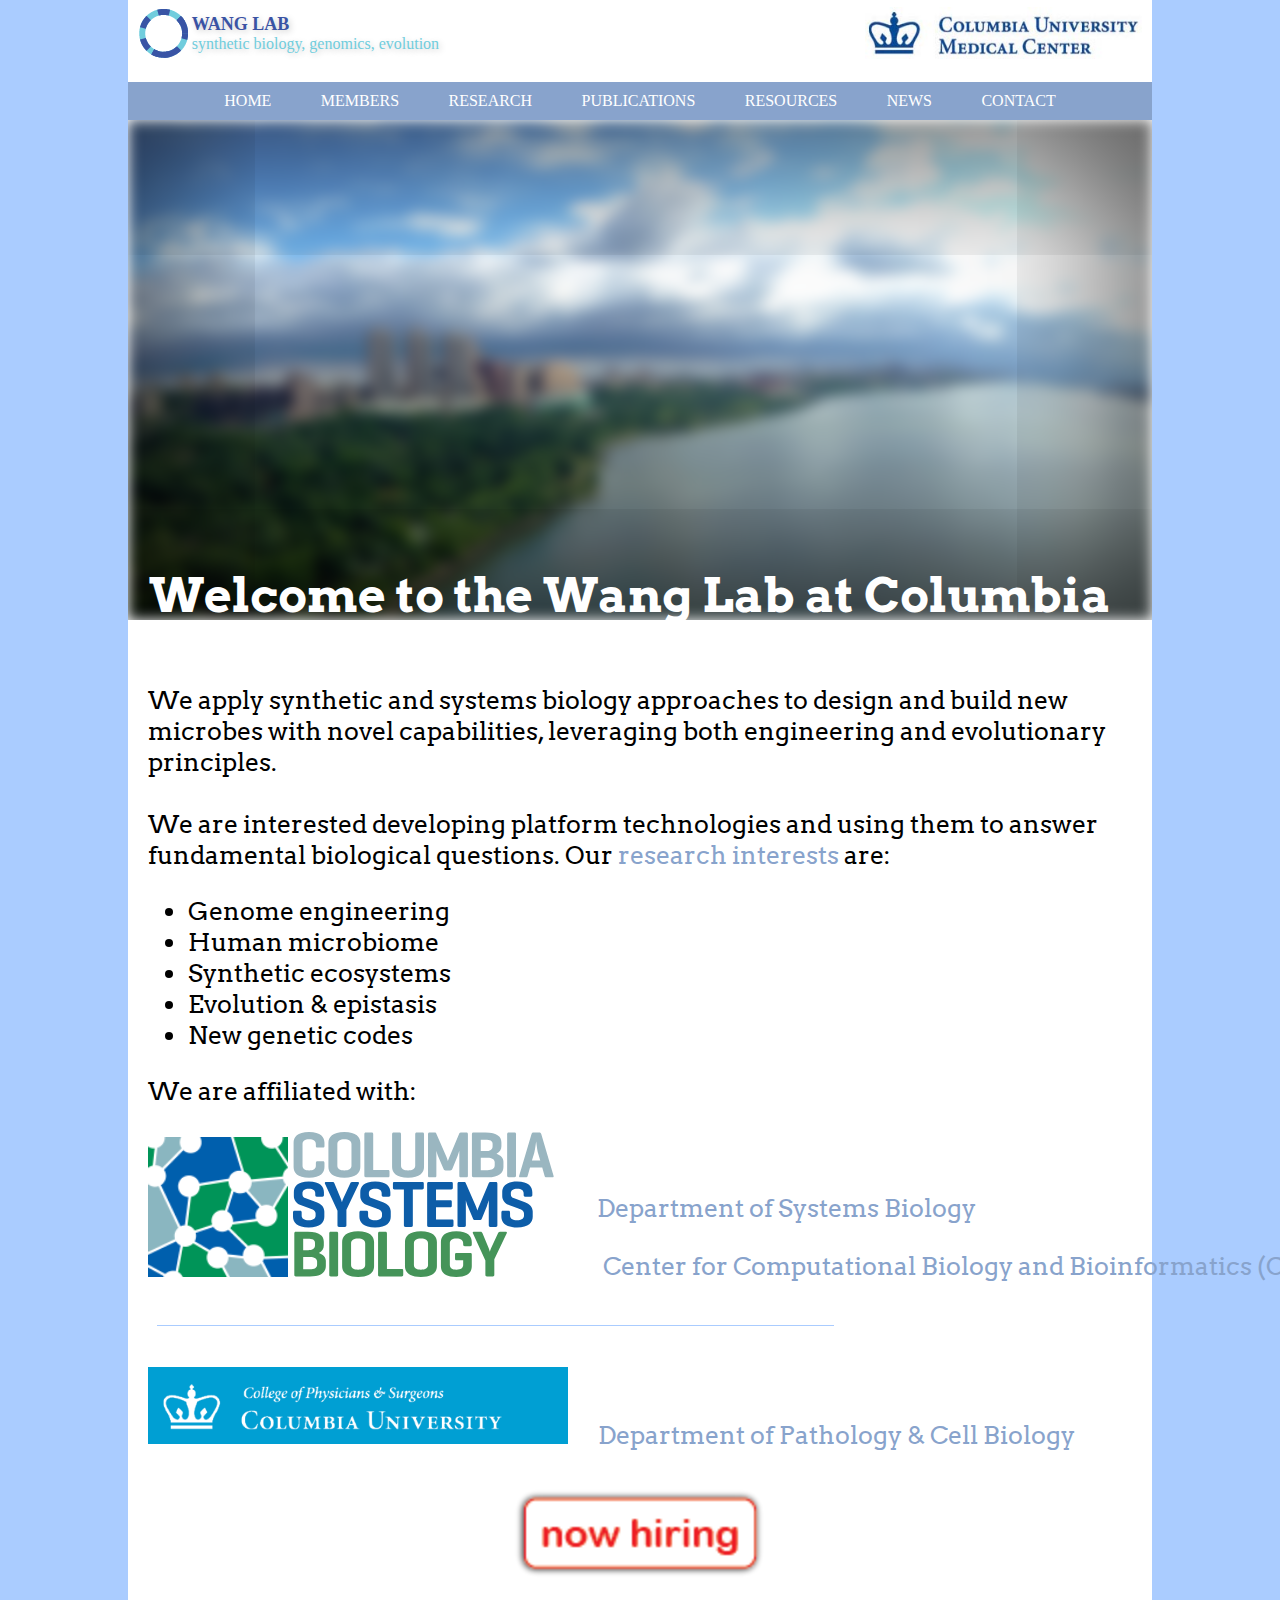
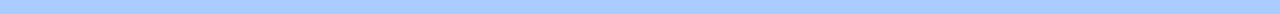
<file: index.html>
<!DOCTYPE html>
<html>
<head>
	<title>Wang Lab at Columbia University Medical Center [Feels]</title>
	<meta name="description" content="Harris Wang Research Laboratory Homepage Columbia University Synthetic Biology System Biology Genome Engineering Human Microbiome Microbiomics">
	<meta name="viewport" content="width=device-width, initial-scale=1.0, maximum-scale=1.0" />

	<link href="index.css" rel="stylesheet" type="text/css">
	<link href='http://fonts.googleapis.com/css?family=Arvo:400,700' rel='stylesheet' type='text/css'>
</head>
<body>
	<div class="header">
		<img src="images/lablogo.png" id="lablogo">
		<div class="vertical" id="lab">
			<span id="name">WANG LAB</span><br>
			<span id="description">synthetic biology, genomics, evolution</span>
		</div>
		<a href="http://www.cumc.columbia.edu/" target="_blank">
			<img src="images/columbialogo.jpg" id="columbialogo" width="277" height="52">
		</a>
	</div>
	<div class="tabs">
		<div class="indivtabs" id="home"><a href="index.html">HOME</a></div>
		<div class="indivtabs" id="members"><a href="members.html">MEMBERS</a></div>
		<div class="indivtabs" id="research"><a href="research.html">RESEARCH</a></div>
		<div class="indivtabs" id="publications"><a href="publications.html">PUBLICATIONS</a></div>
		<div class="indivtabs" id="resources"><a href="resources.html">RESOURCES</a></div>
		<div class="indivtabs" id="news"><a href="news.html">NEWS</a></div>
		<div class="indivtabs" id="contact"><a href="contact.html">CONTACT</a></div>
	</div>
	<div class="body">
		<div id="blurover"><div id="blurpicture"></div></div>
		<div id="pictext">
			<p>Welcome to the Wang Lab at Columbia</p>
		</div>
		<div id="bodydescription">
			<p>We apply synthetic and systems biology approaches to design and build new microbes with novel capabilities, leveraging both engineering and evolutionary principles.
			<br><br>
			We are interested developing platform technologies and using them to answer fundamental biological questions. Our <a href="research.html">research interests</a> are:</p>
			<ul>
				<li>Genome engineering</li>
				<li>Human microbiome</li>
				<li>Synthetic ecosystems</li>
				<li>Evolution & epistasis</li>
				<li>New genetic codes</li>
			</ul>
			<p>We are affiliated with:</p>
			<div id="sponsors">
				<img src='images/SysBioLogo.png' height="140">
				<img src="images/SysBioText.svg">
				<a id="one" href="http://systemsbiology.columbia.edu/" target="_blank">
					Department of Systems Biology
				</a>
				<br><br class='onlymob'>
				<a id="two" href="http://systemsbiology.columbia.edu/center-for-computational-biology-and-bioinformatics-c2b2">
					Center for Computational Biology and Bioinformatics (C2B2)
				</a>
				<br><br class='onlymob'>
				<div class="seperator"></div>
				<br class='nomob'>
				<img src="images/ColPhysLogo.gif" width="420">
				<a id="three" href="http://pathology.columbia.edu/" target="_blank">
					Department of Pathology & Cell Biology
				</a>
			</div>
		</div>
		<br><a href="contact.html" id="hire"></a>
		<!--<img src="images/nowhiring.png" width="252" height="90">-->
	</div>
</body>
</html>
</file>
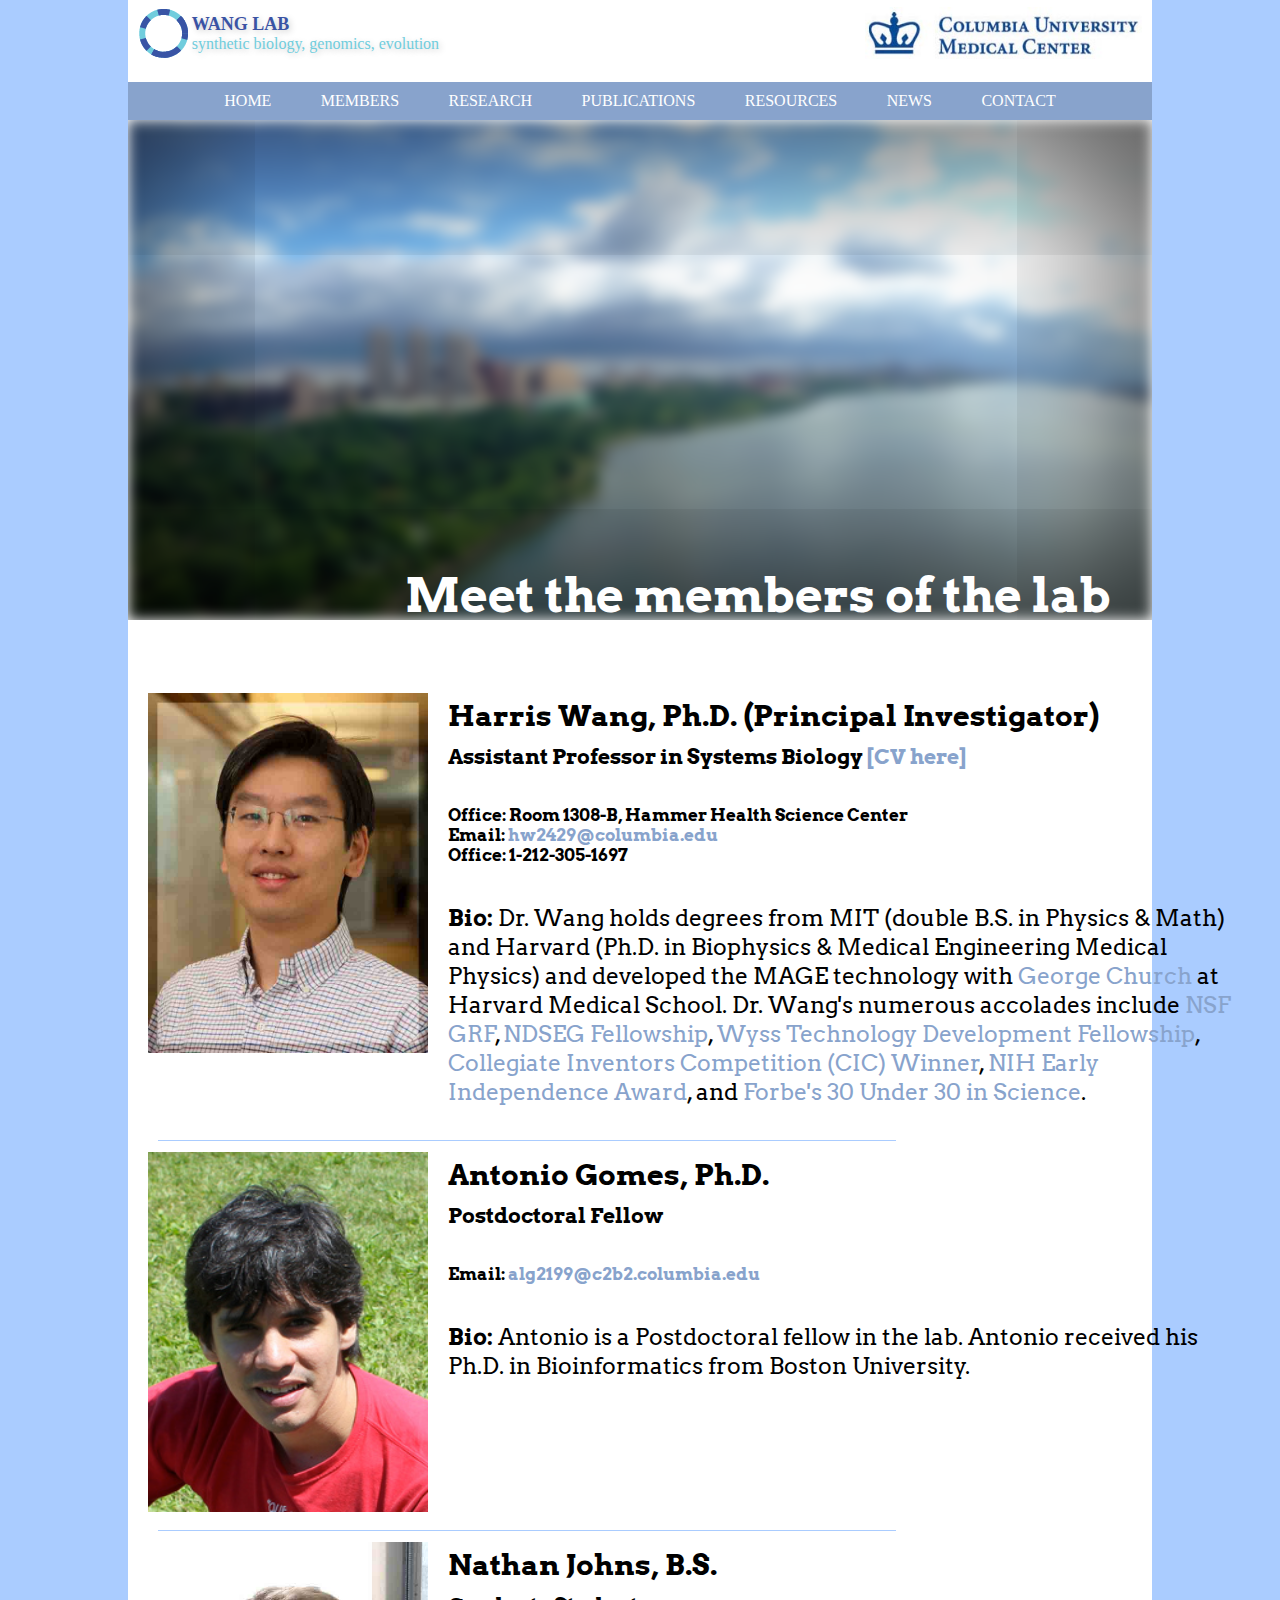
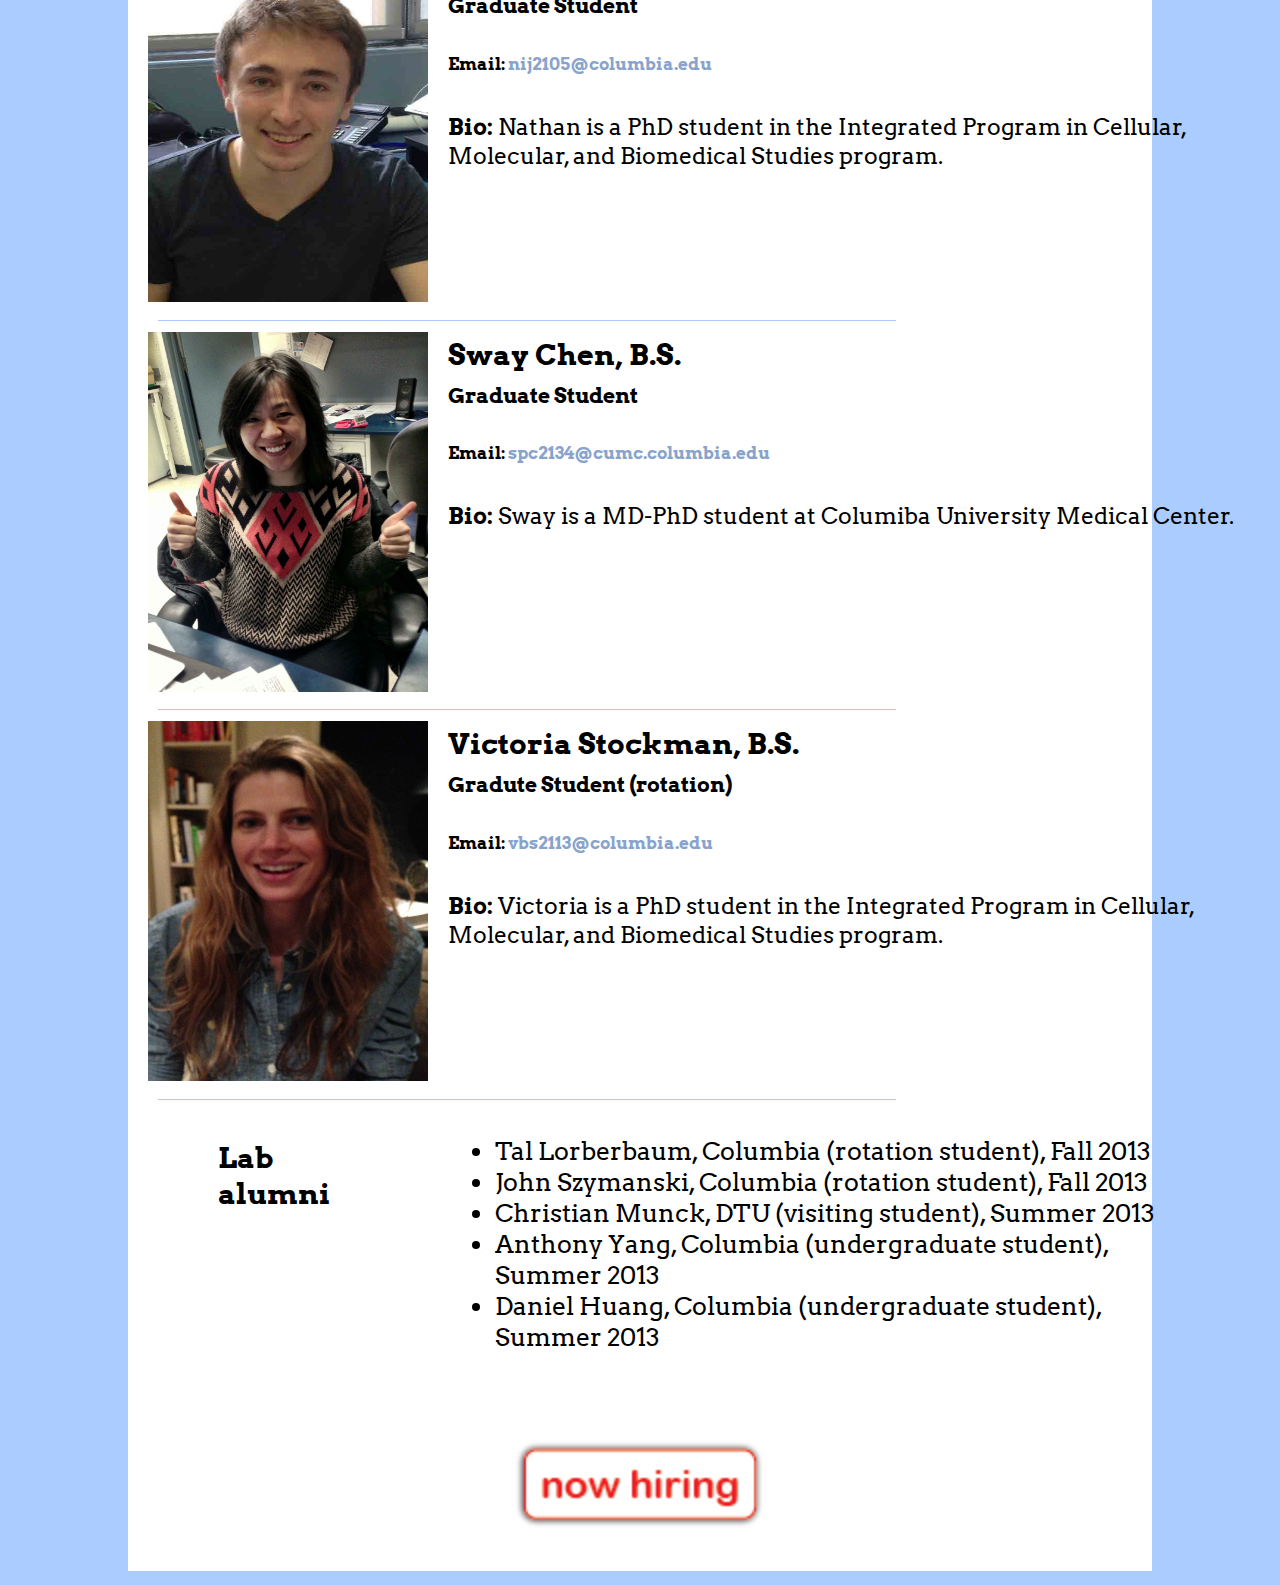
<file: members.html>
<!DOCTYPE html>
<html>
<head>
	<title>Wang Lab at Columbia University Medical Center [Feels]</title>
	<meta name="description" content="Harris Wang Research Laboratory Homepage Columbia University Synthetic Biology System Biology Genome Engineering Human Microbiome Microbiomics">
	<meta name="viewport" content="width=device-width, initial-scale=1.0, maximum-scale=1.0" />

	<link href="index.css" rel="stylesheet" type="text/css">
	<link href='http://fonts.googleapis.com/css?family=Arvo:400,700' rel='stylesheet' type='text/css'>
</head>
<body>
	<div class="header">
		<img src="images/lablogo.png" id="lablogo">
		<div clas="header" id="lab">
			<span id="name">WANG LAB</span><br>
			<span id="description">synthetic biology, genomics, evolution</span>
		</div>
		<a href="http://www.cumc.columbia.edu/" target="_blank">
			<img src="images/columbialogo.jpg" id="columbialogo" width="277" height="52">
		</a>
	</div>
	<div class="tabs">
		<div class="indivtabs" id="home"><a href="index.html">HOME</a></div>
		<div class="indivtabs" id="members"><a href="members.html">MEMBERS</a></div>
		<div class="indivtabs" id="research"><a href="research.html">RESEARCH</a></div>
		<div class="indivtabs" id="publications"><a href="publications.html">PUBLICATIONS</a></div>
		<div class="indivtabs" id="resources"><a href="resources.html">RESOURCES</a></div>
		<div class="indivtabs" id="news"><a href="news.html">NEWS</a></div>
		<div class="indivtabs" id="contact"><a href="contact.html">CONTACT</a></div>
	</div>
	<div class="body">
		<div id="blurover"><div id="blurpicture"></div></div>
		<div id="pictext">
			<p>Meet the members of the lab</p>
		</div>
		<div id="bodydescription">
			<div class="member" id="harris">
				<img src="member/HarrisWang.jpg" class='pichide'>
				<div class="membertext">
					<h3>Harris Wang, Ph.D. (Principal Investigator)</h3>
				
					<h5>Assistant Professor in Systems Biology <a href="publication/WangHH_CV_20130314.pdf" target="_blank">[CV here]</a></h5>
					<h6>
				  	 	Office: Room 1308-B, Hammer Health Science Center<br>
				  	 	Email: <a href='mailto:hw2429@columbia.edu'>hw2429@columbia.edu</a><br>
				   		Office: 1-212-305-1697</h6>
				
					<p><strong>Bio:</strong> Dr. Wang holds degrees from MIT (double B.S. in Physics & Math) and Harvard (Ph.D. in Biophysics & Medical Engineering Medical Physics) and developed the MAGE technology with
					<a href='http://arep.med.harvard.edu/' target="_blank">George Church</a>
					at Harvard Medical School. Dr. Wang's numerous accolades include 
					<a href='http://www.nsfgrfp.org/' target="_blank">NSF GRF</a>, 
					<a href='http://ndseg.asee.org/' target="_blank">NDSEG Fellowship</a>, 
					<a href='http://wyss.harvard.edu/viewpage/88/technology-development-fellows' target="_blank">Wyss Technology Development Fellowship</a>, 
					<a href='http://www.invent.org/collegiate/win2009.htm' target="_blank">Collegiate Inventors Competition (CIC) Winner</a>, 
					<a href='http://commonfund.nih.gov/earlyindependence/' target="_blank">NIH Early Independence Award</a>, and 
					<a href='http://www.forbes.com/special-report/2011/30-under30-12/30-under-30-12_land.html' target="_blank">Forbe's 30 Under 30 in Science</a>.</p>
				</div>
			</div>
			<div class="seperator"></div>
			<div class="member" id="antonio">
				<img src="member/AntonioGomes.png" class='pichide'>
				<div class="membertext">
					<h3>Antonio Gomes, Ph.D.</h3>

					<h5>Postdoctoral Fellow</h5>
					<h6>Email: <a href="mailto:alg2199@c2b2.columbia.edu">alg2199@c2b2.columbia.edu</a></h6>

					<p><strong>Bio:</strong> Antonio is a Postdoctoral fellow in the lab. Antonio received his Ph.D. in Bioinformatics from Boston University.</p>
				</div>
			</div>
			<div class="seperator"></div>
			<div class="member" id="nathan">
				<img src="member/NathanJohns.jpg" class='pichide'>
				<div class="membertext">
					<h3>Nathan Johns, B.S.</h3>

					<h5>Graduate Student</h5>
					<h6>Email: <a href="mailto:nij2105@columbia.edu">nij2105@columbia.edu</a></h6>

					<p><strong>Bio:</strong> Nathan is a PhD student in the Integrated Program in Cellular, Molecular, and Biomedical Studies program.</p>
				</div>
			</div>
			<div class="seperator"></div>
			<div class="member" id="sway">
				<img src="member/SwayChen.jpg" class='pichide'>
				<div class="membertext">
					<h3>Sway Chen, B.S.</h3>

					<h5>Graduate Student</h5>
					<h6>Email: <a href="mailto:spc2134@cumc.columbia.edu">spc2134@cumc.columbia.edu</a></h6>

					<p><strong>Bio:</strong> Sway is a MD-PhD student at Columiba University Medical Center.</p>
				</div>
			</div>
			<div class="seperator"></div>
			<div class="member" id="victoria">
				<img src="member/VictoriaStockman.jpg" class='pichide'>
				<div class="membertext">
					<h3>Victoria Stockman, B.S.</h3>

					<h5>Gradute Student (rotation)</h5>
					<h6>Email: <a href="mailto:vbs2113@columbia.edu">vbs2113@columbia.edu</a></h6>

					<p><strong>Bio:</strong> Victoria is a PhD student in the Integrated Program in Cellular, Molecular, and Biomedical Studies program.</p>
				</div>
			</div>
			<div class="seperator"></div>
			<div class="member" id="alumni">
				<h3>Lab alumni</h3>
				<div class="membertext">
					<ul>
						<li>Tal Lorberbaum, Columbia (rotation student), Fall 2013</li>
						<li>John Szymanski, Columbia (rotation student), Fall 2013</li>
						<li>Christian Munck, DTU (visiting student), Summer 2013</li>
						<li>Anthony Yang, Columbia (undergraduate student), Summer 2013</li>
						<li>Daniel Huang, Columbia (undergraduate student), Summer 2013</li>
					</ul>
				</div>
			</div>
			<br><br><br>
			<a href="contact.html" id="hire"></a>
	</div>
</body>
</html>
</file>
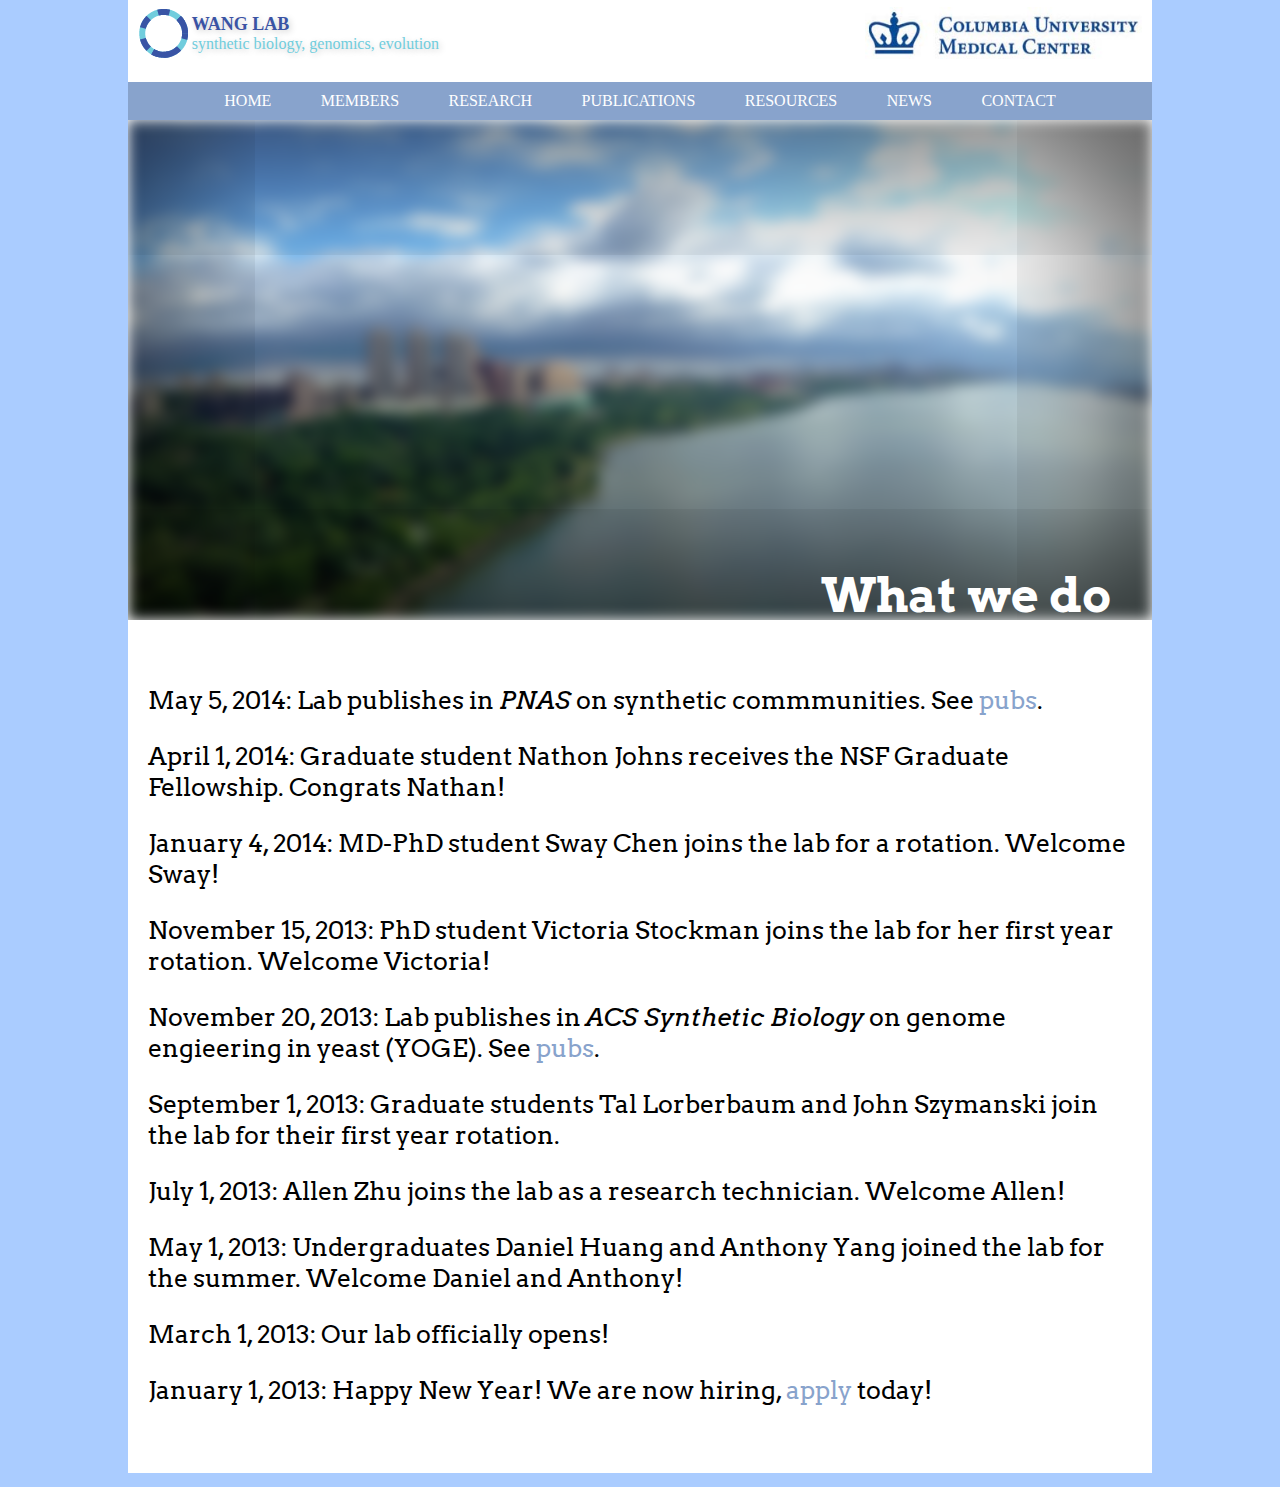
<file: news.html>
<!DOCTYPE html>
<html>
<head>
	<title>Wang Lab at Columbia University Medical Center [Feels]</title>
	<meta name="description" content="Harris Wang Research Laboratory Homepage Columbia University Synthetic Biology System Biology Genome Engineering Human Microbiome Microbiomics">
	<meta name="viewport" content="width=device-width, initial-scale=1.0, maximum-scale=1.0" />

	<link href="index.css" rel="stylesheet" type="text/css">
	<link href='http://fonts.googleapis.com/css?family=Arvo:400,700' rel='stylesheet' type='text/css'>
</head>
<body>
	<div class="header">
		<img src="images/lablogo.png" id="lablogo">
		<div clas="header" id="lab">
			<span id="name">WANG LAB</span><br>
			<span id="description">synthetic biology, genomics, evolution</span>
		</div>
		<a href="http://www.cumc.columbia.edu/" target="_blank">
			<img src="images/columbialogo.jpg" id="columbialogo" width="277" height="52">
		</a>
	</div>
	<div class="tabs">
		<div class="indivtabs" id="home"><a href="index.html">HOME</a></div>
		<div class="indivtabs" id="members"><a href="members.html">MEMBERS</a></div>
		<div class="indivtabs" id="research"><a href="research.html">RESEARCH</a></div>
		<div class="indivtabs" id="publications"><a href="publications.html">PUBLICATIONS</a></div>
		<div class="indivtabs" id="resources"><a href="resources.html">RESOURCES</a></div>
		<div class="indivtabs" id="news"><a href="news.html">NEWS</a></div>
		<div class="indivtabs" id="contact"><a href="contact.html">CONTACT</a></div>
	</div>
	<div class="body">
		<div id="blurover"><div id="blurpicture"></div></div>
		<div id="pictext">
			<p>What we do</p>
		</div>
		<div id="bodydescription">
			<p>May 5, 2014: Lab publishes in <i>PNAS</i> on synthetic commmunities. See <a href='publications.html' target="__blank">pubs</a>.</p>
			<p>April 1, 2014: Graduate student Nathon Johns receives the NSF Graduate Fellowship. Congrats Nathan!</p>
			<p>January 4, 2014: MD-PhD student Sway Chen joins the lab for a rotation. Welcome Sway!</p>
			<p>November 15, 2013: PhD student Victoria Stockman joins the lab for her first year rotation. Welcome Victoria!</p>
			<p>November 20, 2013: Lab publishes in <i>ACS Synthetic Biology</i> on genome engieering in yeast (YOGE). See <a href='publications.html' target="__blank">pubs</a>.</p>
			<p>September 1, 2013: Graduate students Tal Lorberbaum and John Szymanski join the lab for their first year rotation.</p>
			<p>July 1, 2013: Allen Zhu joins the lab as a research technician. Welcome Allen!</p> 
			<p>May 1, 2013: Undergraduates Daniel Huang and Anthony Yang joined the lab for the summer. Welcome Daniel and Anthony!</p>
			<p>March 1, 2013: Our lab officially opens!</p>
			<p>January 1, 2013: Happy New Year! We are now hiring, <a href="contact.html" target="__blank">apply</a> today!</p>
		</div>
	</div>
</body>
</html>
</file>
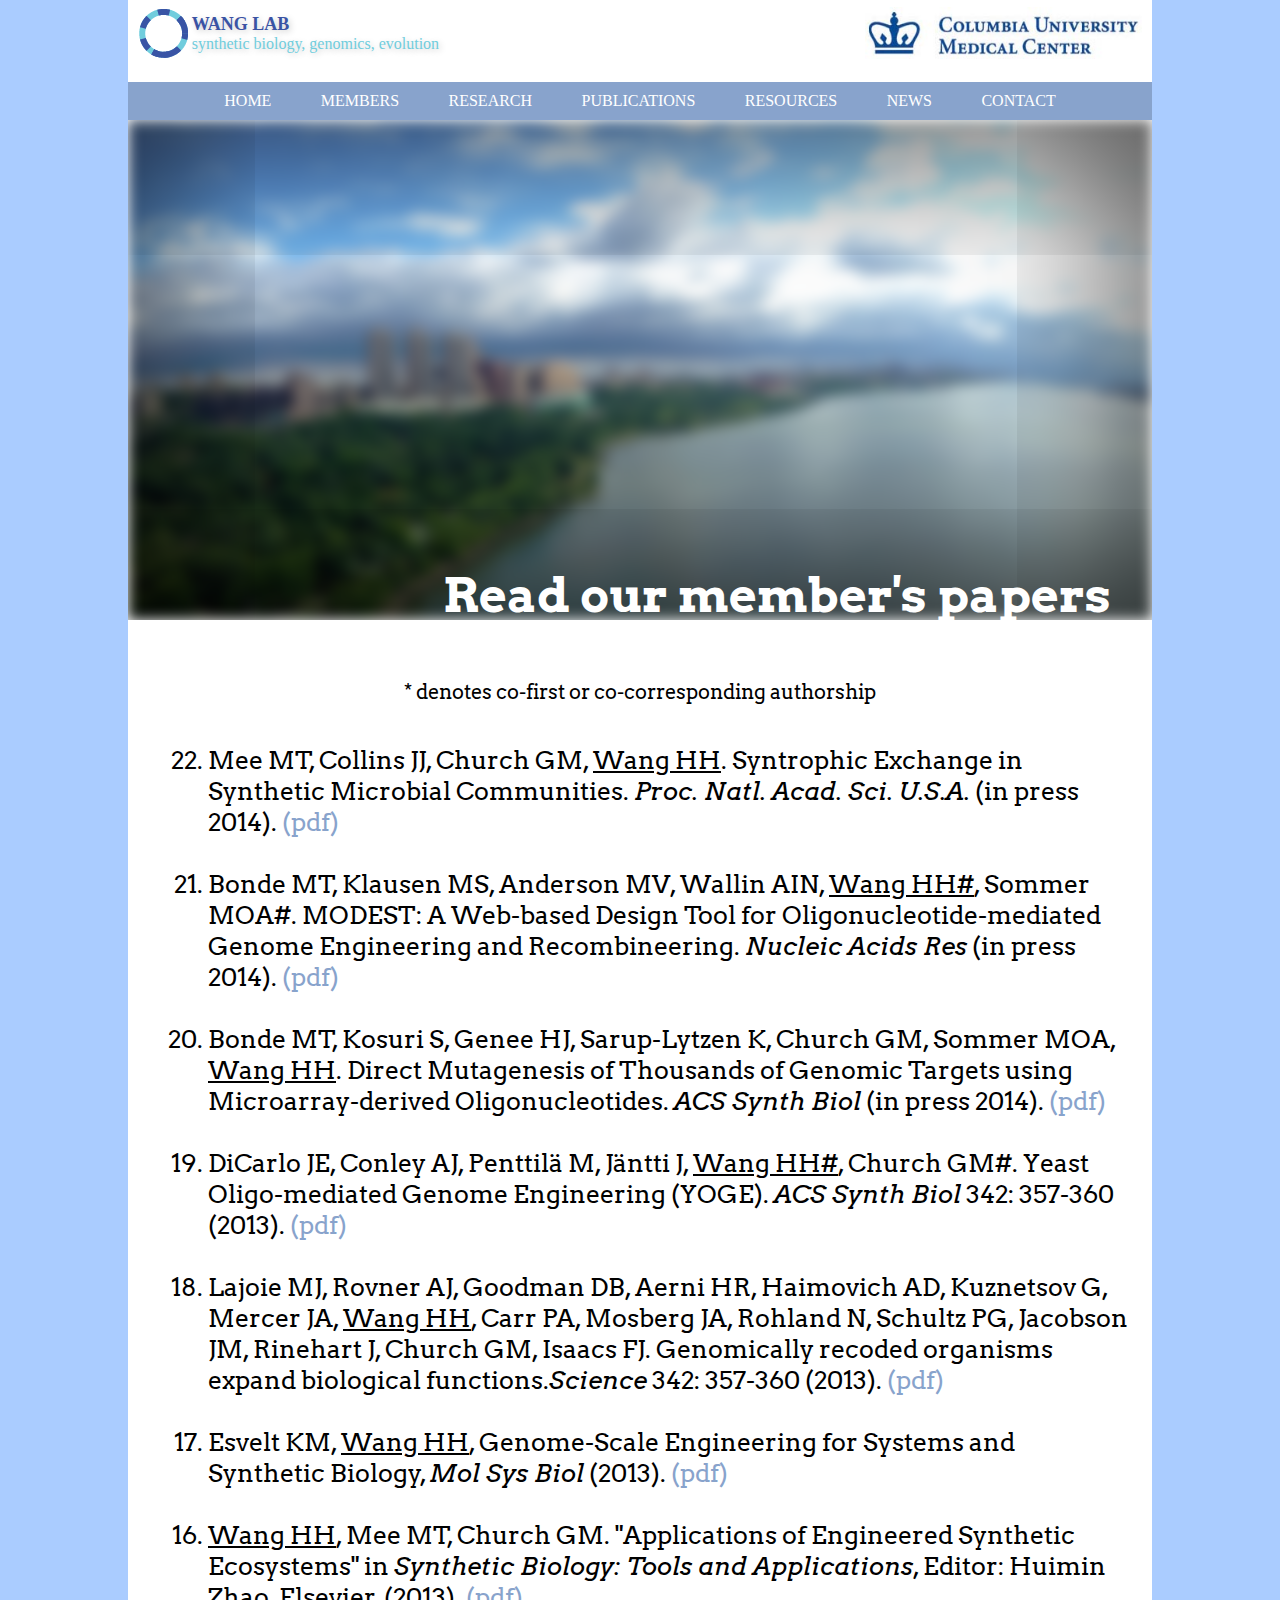
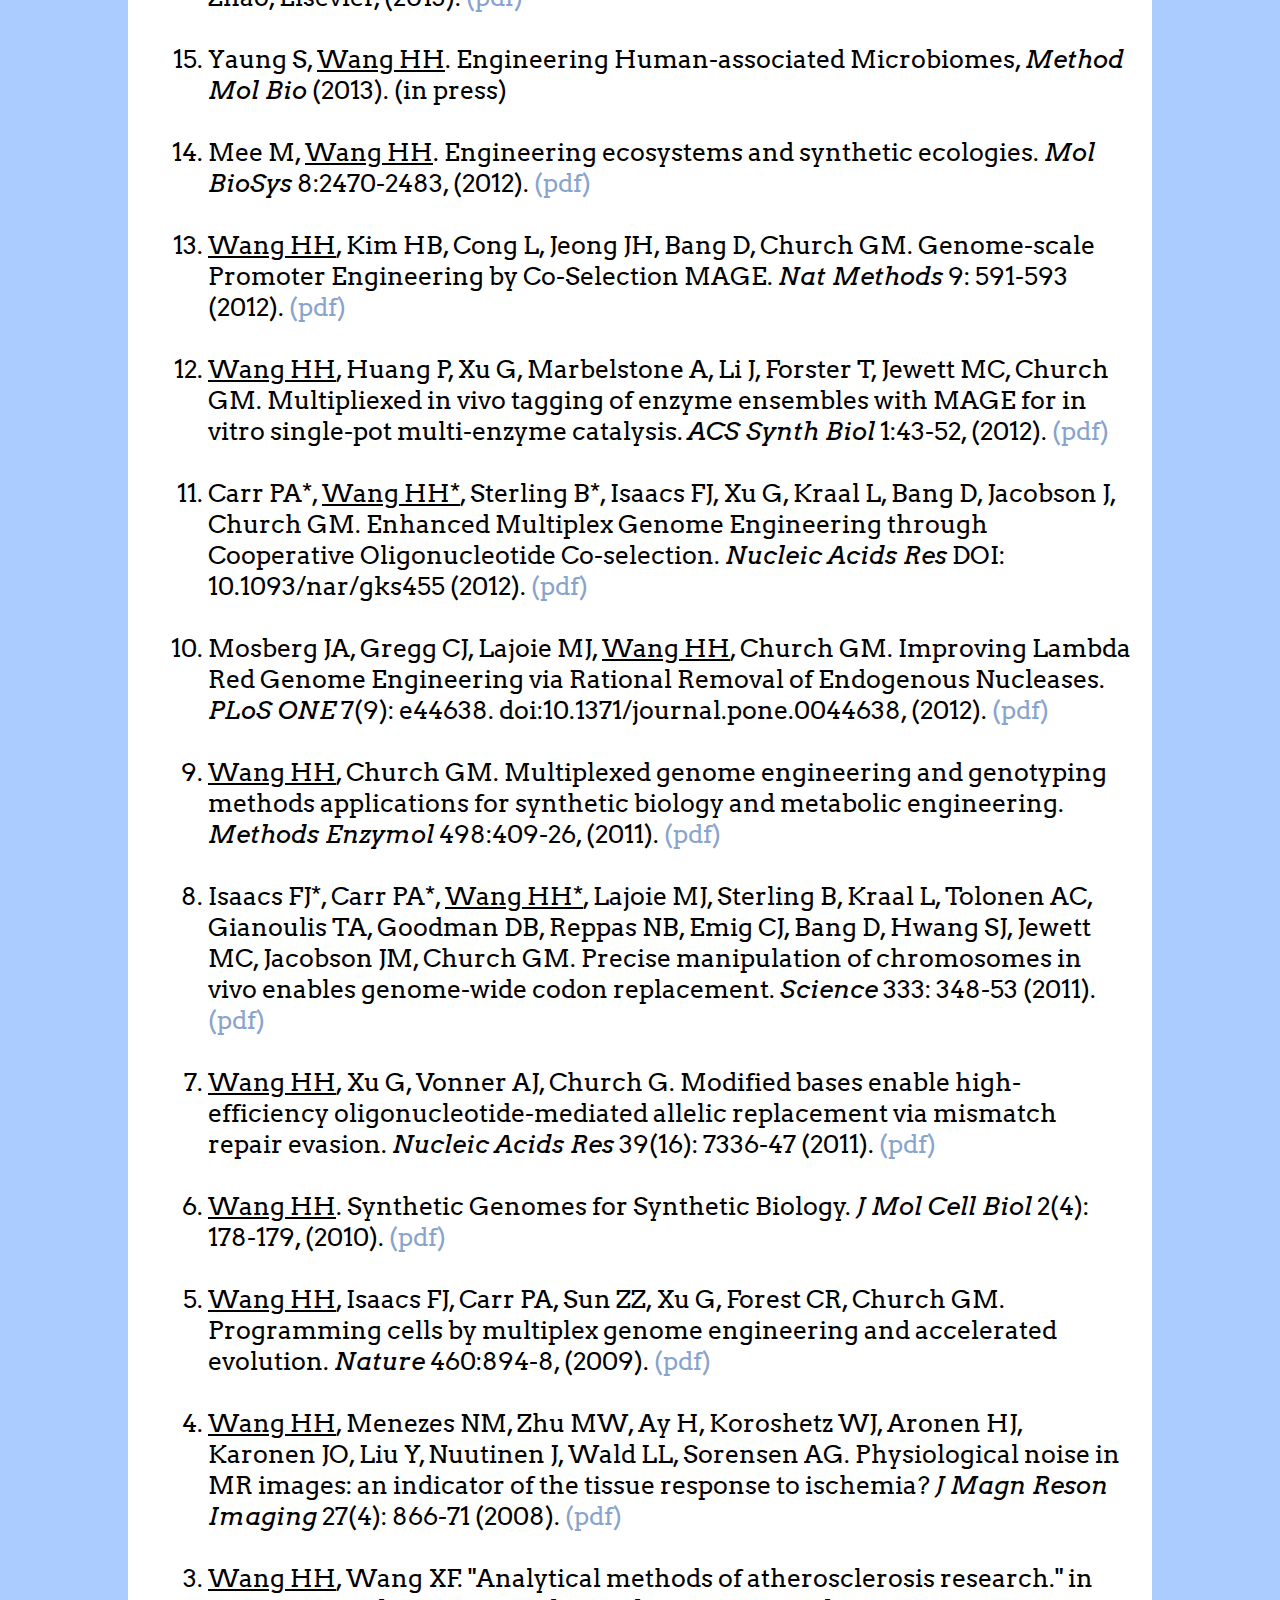
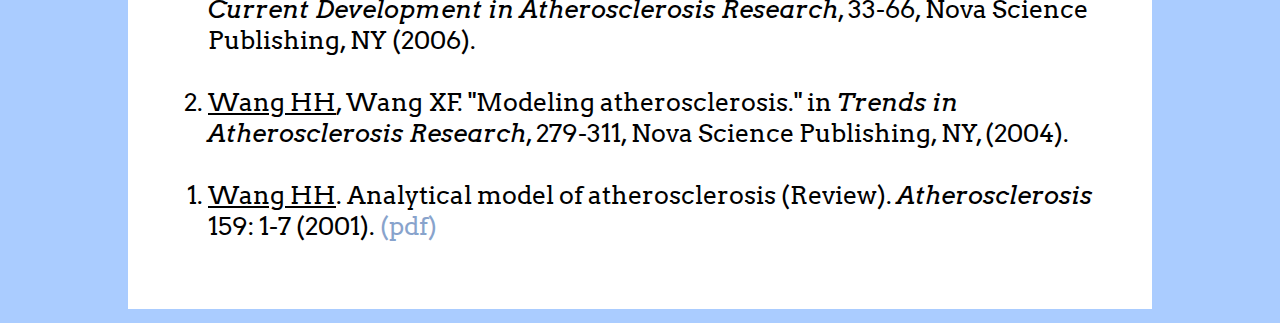
<file: publications.html>
<!DOCTYPE html>
<html>
<head>
	<title>Wang Lab at Columbia University Medical Center [Feels]</title>
	<meta name="description" content="Harris Wang Research Laboratory Homepage Columbia University Synthetic Biology System Biology Genome Engineering Human Microbiome Microbiomics">
	<meta name="viewport" content="width=device-width, initial-scale=1.0, maximum-scale=1.0" />

	<link href="index.css" rel="stylesheet" type="text/css">
	<link href='http://fonts.googleapis.com/css?family=Arvo:400,700' rel='stylesheet' type='text/css'>
</head>
<body>
	<div class="header">
		<img src="images/lablogo.png" id="lablogo">
		<div clas="header" id="lab">
			<span id="name">WANG LAB</span><br>
			<span id="description">synthetic biology, genomics, evolution</span>
		</div>
		<a href="http://www.cumc.columbia.edu/" target="_blank">
			<img src="images/columbialogo.jpg" id="columbialogo" width="277" height="52">
		</a>
	</div>
	<div class="tabs">
		<div class="indivtabs" id="home"><a href="index.html">HOME</a></div>
		<div class="indivtabs" id="members"><a href="members.html">MEMBERS</a></div>
		<div class="indivtabs" id="research"><a href="research.html">RESEARCH</a></div>
		<div class="indivtabs" id="publications"><a href="publications.html">PUBLICATIONS</a></div>
		<div class="indivtabs" id="resources"><a href="resources.html">RESOURCES</a></div>
		<div class="indivtabs" id="news"><a href="news.html">NEWS</a></div>
		<div class="indivtabs" id="contact"><a href="contact.html">CONTACT</a></div>
	</div>
	<div class="body">
		<div id="blurover"><div id="blurpicture"></div></div>
		<div id="pictext">
			<p>Read our member's papers</p>
		</div>
		<div id="bodydescription">
			<p id="denote">* denotes co-first or co-corresponding authorship</p>
			<ol reversed>
				<li>Mee MT, Collins JJ, Church GM, <u>Wang HH</u>. Syntrophic Exchange in Synthetic Microbial Communities. <i>Proc. Natl. Acad. Sci. U.S.A.</i> (in press 2014). 
					<a href="publication/2014_PNAS_Mee.pdf" target="_blank">(pdf)</a></li>
				<br>
				<li>Bonde MT, Klausen MS, Anderson MV, Wallin AIN, <u>Wang HH#</u>, Sommer MOA#. MODEST: A Web-based Design Tool for Oligonucleotide-mediated Genome Engineering and Recombineering. <i>Nucleic Acids Res</i> (in press 2014). 
					<a href="publication/" target="_blank">(pdf)</a></li>
				<br>
				<li>Bonde MT, Kosuri S, Genee HJ, Sarup-Lytzen K, Church GM, Sommer MOA, <u>Wang HH</u>. Direct Mutagenesis of Thousands of Genomic Targets using Microarray-derived Oligonucleotides. <i>ACS Synth Biol</i> (in press 2014). 
					<a href="publication/" target="_blank">(pdf)</a></li>
				<br>
				<li>DiCarlo JE, Conley AJ, Penttilä M, Jäntti J, <u>Wang HH#</u>, Church GM#. Yeast Oligo-mediated Genome Engineering (YOGE). <i>ACS Synth Biol</i> 342: 357-360 (2013). 
					<a href="publication/2013_ACSSynthBio_DiCarlo.pdf" target="_blank">(pdf)</a></li>
				<br>
				<li>Lajoie MJ, Rovner AJ, Goodman DB, Aerni HR, Haimovich AD, Kuznetsov G, Mercer JA, <u>Wang HH</u>, Carr PA, Mosberg JA, Rohland N, Schultz PG, Jacobson JM, Rinehart J, Church GM, Isaacs FJ. Genomically recoded organisms expand biological functions.<i>Science</i> 342: 357-360 (2013). 
					<a href="publication/2013_LaJoie-Science.pdf" target="_blank">(pdf)</a></li>
				<br>
				<li>Esvelt KM, <u>Wang HH</u>, Genome-Scale Engineering for Systems and Synthetic Biology, <i>Mol Sys Biol</i> (2013). 
					<a href="publication/2013_MSB_EsveltWang.pdf" target="_blank">(pdf)</a></li>
				<br>
				<li><u>Wang HH</u>, Mee MT, Church GM. "Applications of Engineered Synthetic Ecosystems" in <i>Synthetic Biology: Tools and Applications</i>, Editor: Huimin Zhao, Elsevier, (2013). 
					<a href="publication/2013_SynBio_WangMee.pdf" target="_blank">(pdf)</a></li>
				<br>
				<li>Yaung S, <u>Wang HH</u>. Engineering Human-associated Microbiomes, <i>Method Mol Bio</i> (2013). (in press)</li>
				<br>
				<li>Mee M, <u>Wang HH</u>. Engineering ecosystems and synthetic ecologies. <i>Mol BioSys</i> 8:2470-2483, (2012). 
					<a href="publication/2012_MBS_MeeWang.pdf" target="_blank">(pdf)</a></li>
				<br>
				<li><u>Wang HH</u>, Kim HB, Cong L, Jeong JH, Bang D, Church GM. Genome-scale Promoter Engineering by Co-Selection MAGE. <i>Nat Methods</i> 9: 591-593 (2012). 
					<a href="publication/2012_NatMethods_Wang.pdf" target="_blank">(pdf)</a></li>
				<br>
				<li><u>Wang HH</u>, Huang P, Xu G, Marbelstone A, Li J, Forster T, Jewett MC, Church GM. Multipliexed in vivo tagging of enzyme ensembles with MAGE for in vitro single-pot multi-enzyme catalysis. <i>ACS Synth Biol</i> 1:43-52, (2012). 
					<a href="publication/2012_ACSSynthBio_Wang.pdf" target="_blank">(pdf)</a></li>
				<br>
				<li>Carr PA*, <u>Wang HH*</u>, Sterling B*, Isaacs FJ, Xu G, Kraal L, Bang D, Jacobson J, Church GM. Enhanced Multiplex Genome Engineering through Cooperative Oligonucleotide Co-selection. <i>Nucleic Acids Res</i> DOI: 10.1093/nar/gks455 (2012). 
					<a href="publication/2012_NAR_CarrWang.pdf" target="_blank">(pdf)</a></li>
				<br>
				<li>Mosberg JA, Gregg CJ, Lajoie MJ, <u>Wang HH</u>, Church GM. Improving Lambda Red Genome Engineering via Rational Removal of Endogenous Nucleases. <i>PLoS ONE</i> 7(9): e44638. doi:10.1371/journal.pone.0044638, (2012). 
					<a href="publication/2012_PLOSone_Mosberg.pdf" target="_blank">(pdf)</a></li>
				<br>
				<li><u>Wang HH</u>, Church GM. Multiplexed genome engineering and genotyping methods applications for synthetic biology and metabolic engineering. <i>Methods Enzymol</i> 498:409-26, (2011). 
					<a href="publication/2011_MIE_Wang.pdf" target="_blank">(pdf)</a></li>
				<br>
				<li>Isaacs FJ*, Carr PA*, <u>Wang HH*</u>, Lajoie MJ, Sterling B, Kraal L, Tolonen AC, Gianoulis TA, Goodman DB, Reppas NB, Emig CJ, Bang D, Hwang SJ, Jewett MC, Jacobson JM, Church GM. Precise manipulation of chromosomes in vivo enables genome-wide codon replacement. <i>Science</i> 333: 348-53 (2011). 
					<a href="publication/2011_Science_IsaacsCarrWang.pdf" target="_blank">(pdf)</a></li>
				<br>
				<li><u>Wang HH</u>, Xu G, Vonner AJ, Church G. Modified bases enable high-efficiency oligonucleotide-mediated allelic replacement via mismatch repair evasion. <i>Nucleic Acids Res</i> 39(16): 7336-47 (2011). 
					<a href="publication/2011_NAR_Wang.pdf" target="_blank">(pdf)</a></li>
				<br>
				<li><u>Wang HH</u>. Synthetic Genomes for Synthetic Biology. <i>J Mol Cell Biol</i> 2(4): 178-179, (2010). 
					<a href="publication/2010_JMCB_Wang.pdf" target="_blank">(pdf)</a></li>
				<br>
				<li><u>Wang HH</u>, Isaacs FJ, Carr PA, Sun ZZ, Xu G, Forest CR, Church GM. Programming cells by multiplex genome engineering and accelerated evolution. <i>Nature</i> 460:894-8, (2009). 
					<a href="publication/2009_Nature_Wang.pdf" target="_blank">(pdf)</a></li>
				<br>
				<li><u>Wang HH</u>, Menezes NM, Zhu MW, Ay H, Koroshetz WJ, Aronen HJ, Karonen JO, Liu Y, Nuutinen J, Wald LL, Sorensen AG. Physiological noise in MR images: an indicator of the tissue response to ischemia? <i>J Magn Reson Imaging</i> 27(4): 866-71 (2008). 
					<a href="publication/2008_JMRI_Wang.pdf" target="_blank">(pdf)</a></li>
				<br>
				<li><u>Wang HH</u>, Wang XF. "Analytical methods of atherosclerosis research." in <i>Current Development in Atherosclerosis Research</i>, 33-66, Nova Science Publishing, NY (2006).</li>
				<br>
				<li><u>Wang HH</u>, Wang XF. "Modeling atherosclerosis." in <i>Trends in Atherosclerosis Research</i>, 279-311, Nova Science Publishing, NY, (2004).</li>
				<br>
				<li><u>Wang HH</u>. Analytical model of atherosclerosis (Review). <i>Atherosclerosis</i> 159: 1-7 (2001). 
					<a href="publication/2001_Ather_Wang.pdf" target="_blank">(pdf)</a></li>
			</ol>
		</div>	
	</div>
</body>
</html>
</file>
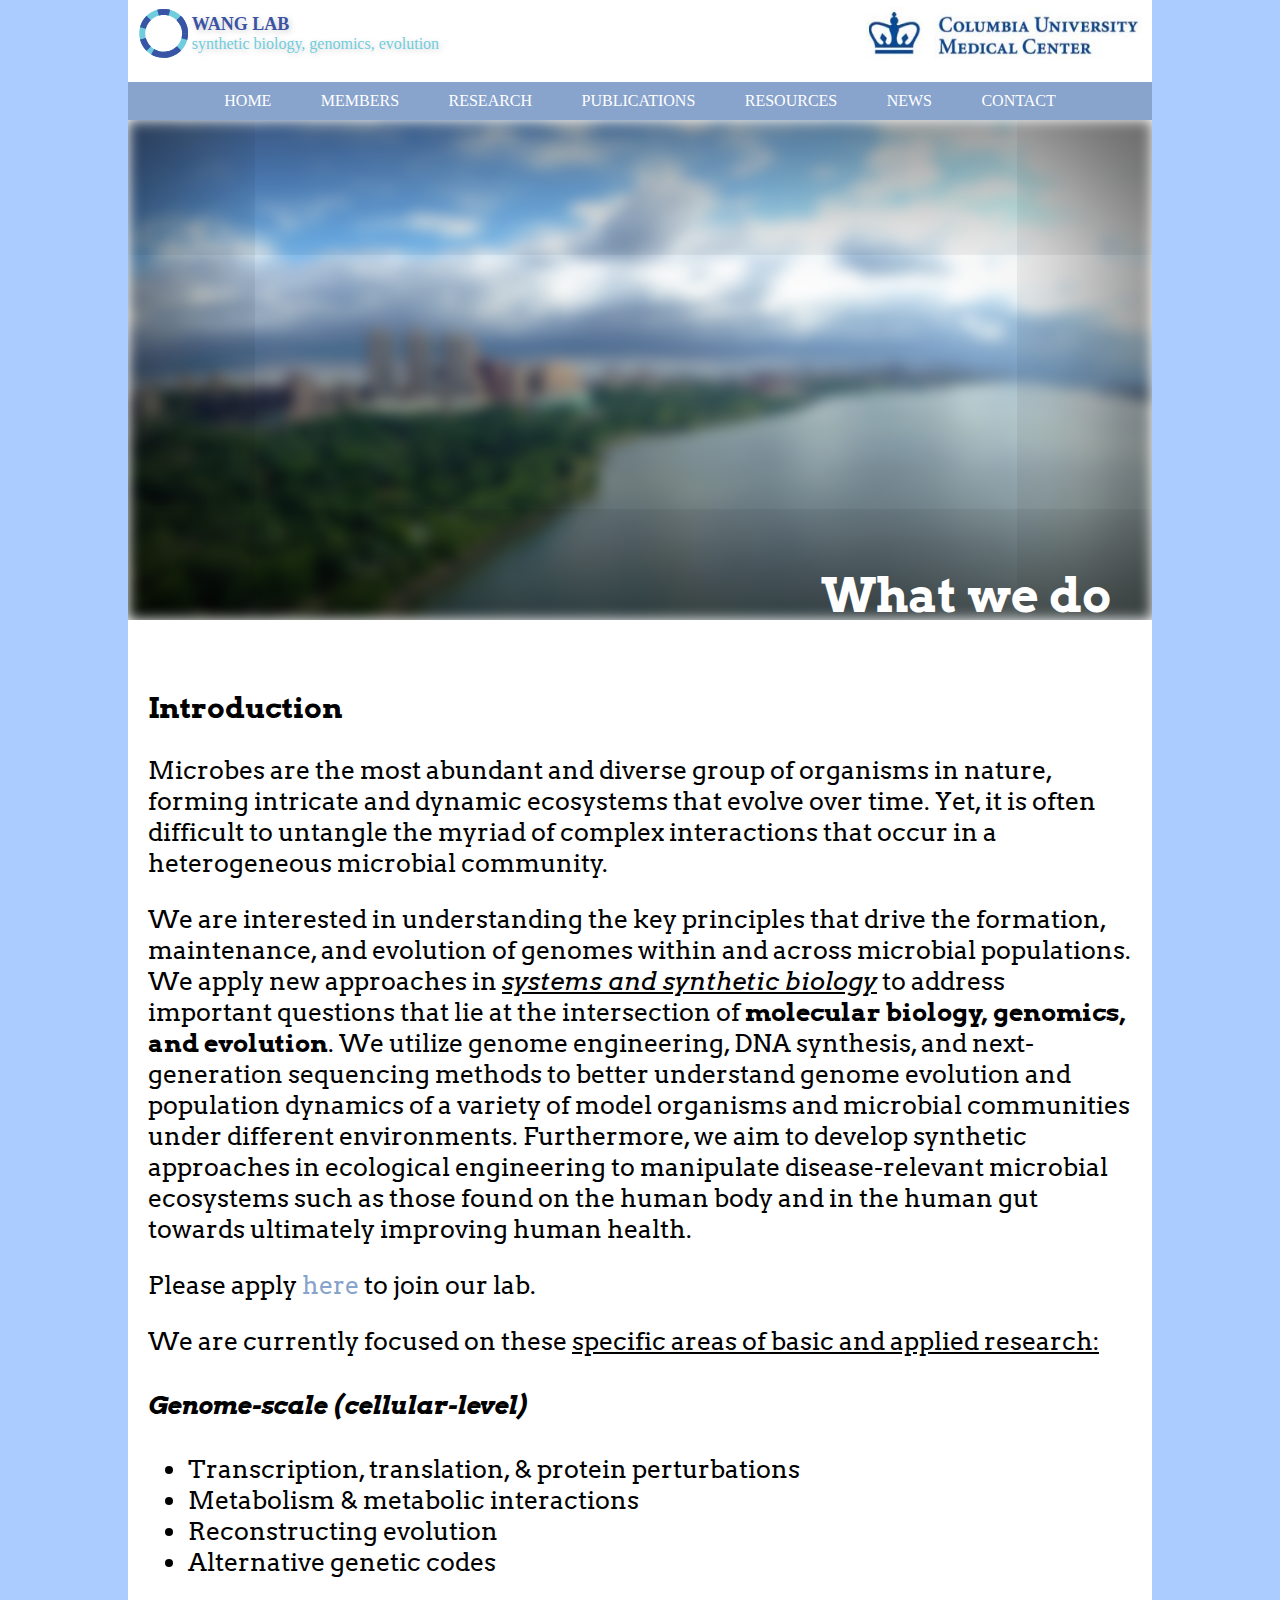
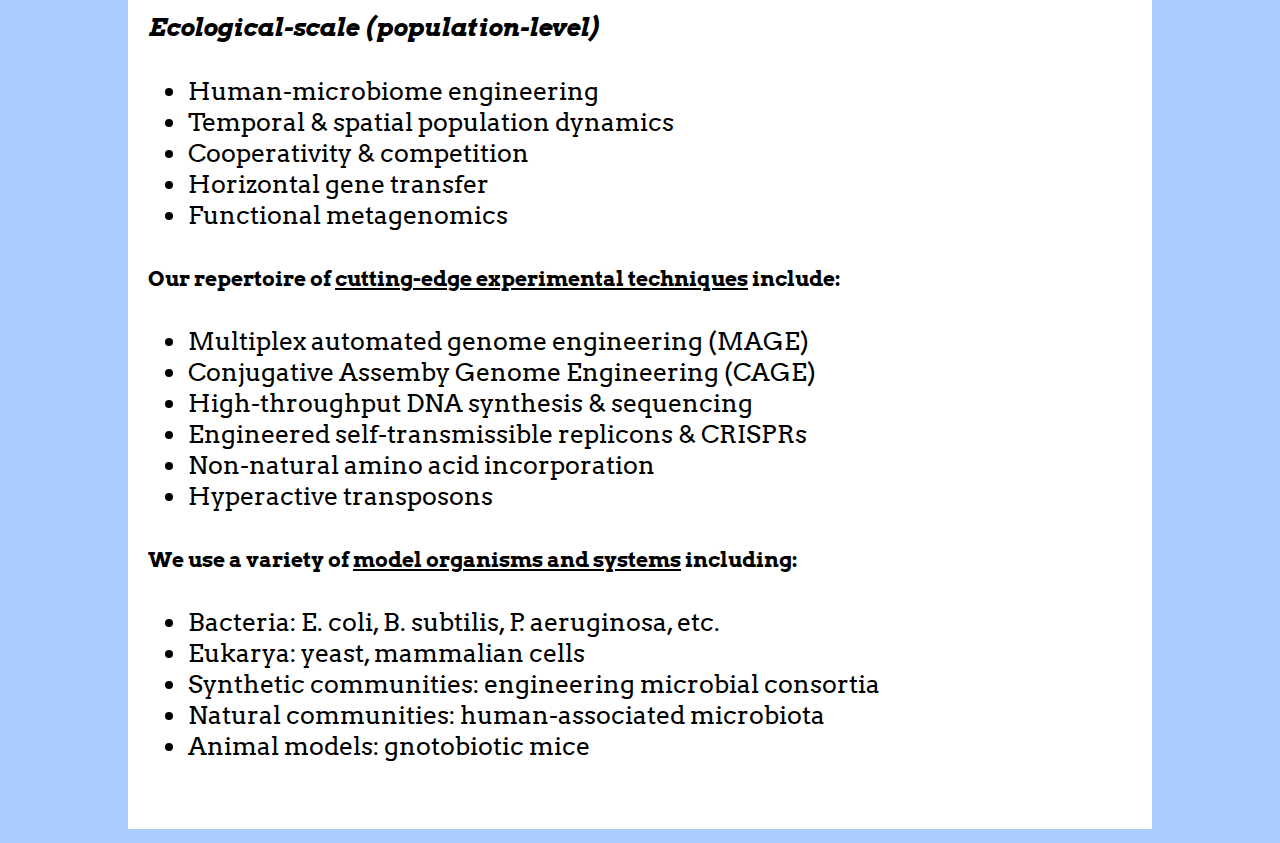
<file: research.html>
<!DOCTYPE html>
<html>
<head>
	<title>Wang Lab at Columbia University Medical Center [Feels]</title>
	<meta name="description" content="Harris Wang Research Laboratory Homepage Columbia University Synthetic Biology System Biology Genome Engineering Human Microbiome Microbiomics">
	<meta name="viewport" content="width=device-width, initial-scale=1.0, maximum-scale=1.0" />

	<link href="index.css" rel="stylesheet" type="text/css">
	<link href='http://fonts.googleapis.com/css?family=Arvo:400,700' rel='stylesheet' type='text/css'>
</head>
<body>
	<div class="header">
		<img src="images/lablogo.png" id="lablogo">
		<div clas="header" id="lab">
			<span id="name">WANG LAB</span><br>
			<span id="description">synthetic biology, genomics, evolution</span>
		</div>
		<a href="http://www.cumc.columbia.edu/" target="_blank">
			<img src="images/columbialogo.jpg" id="columbialogo" width="277" height="52">
		</a>
	</div>
	<div class="tabs">
		<div class="indivtabs" id="home"><a href="index.html">HOME</a></div>
		<div class="indivtabs" id="members"><a href="members.html">MEMBERS</a></div>
		<div class="indivtabs" id="research"><a href="research.html">RESEARCH</a></div>
		<div class="indivtabs" id="publications"><a href="publications.html">PUBLICATIONS</a></div>
		<div class="indivtabs" id="resources"><a href="resources.html">RESOURCES</a></div>
		<div class="indivtabs" id="news"><a href="news.html">NEWS</a></div>
		<div class="indivtabs" id="contact"><a href="contact.html">CONTACT</a></div>
	</div>
	<div class="body">
		<div id="blurover"><div id="blurpicture"></div></div>
		<div id="pictext">
			<p>What we do</p>
		</div>
		<div id="bodydescription">
			<h3>Introduction</h3>
			<p>Microbes are the most abundant and diverse group of organisms in nature, forming intricate and dynamic ecosystems that evolve over time. Yet, it is often difficult to untangle the myriad of complex interactions that occur in a heterogeneous microbial community.</p>
			<p>We are interested in understanding the key principles that drive the formation, maintenance, and evolution of genomes within and across microbial populations. We apply new approaches in <u><em>systems and synthetic biology</u></em> to address important questions that lie at the intersection of <b>molecular biology, genomics, and evolution</b>. We utilize genome engineering, DNA synthesis, and next-generation sequencing methods to better understand genome evolution and population dynamics of a variety of model organisms and microbial communities under different environments. Furthermore, we aim to develop synthetic approaches in ecological engineering to manipulate disease-relevant microbial ecosystems such as those found on the human body and in the human gut towards ultimately improving human health.</p>
			<p>Please apply <a href="contact.html">here</a> to join our lab.</p>
			<p>We are currently focused on these <u>specific areas of basic and applied research:</u></p>

			<h4><em>Genome-scale (cellular-level)</em></h4>
			<ul>
				<li>Transcription, translation, & protein perturbations</li>
				<li>Metabolism & metabolic interactions</li>
				<li>Reconstructing evolution</li>
				<li>Alternative genetic codes</li>
			</ul>

			<h4><em>Ecological-scale (population-level)</em></h4>
			<ul>
				<li>Human-microbiome engineering</li>
				<li>Temporal & spatial population dynamics</li>
				<li>Cooperativity & competition</li>
				<li>Horizontal gene transfer</li>
				<li>Functional metagenomics</li>
			</ul>

			<h5>Our repertoire of <u>cutting-edge experimental techniques</u> include:</h5>
			<ul>
				<li>Multiplex automated genome engineering (MAGE)</li>
				<li>Conjugative Assemby Genome Engineering (CAGE)</li>
				<li>High-throughput DNA synthesis & sequencing</li>
				<li>Engineered self-transmissible replicons & CRISPRs</li>
				<li>Non-natural amino acid incorporation</li>
				<li>Hyperactive transposons</li>
			</ul>

			<h5>We use a variety of <u>model organisms and systems</u> including:</h5>
			<ul>
				<li>Bacteria: E. coli, B. subtilis, P. aeruginosa, etc.</li>
				<li>Eukarya: yeast, mammalian cells</li>
				<li>Synthetic communities: engineering microbial consortia</li>
				<li>Natural communities: human-associated microbiota</li>
				<li>Animal models: gnotobiotic mice</li>
			</ul>
		</div>
		<!--<img src="images/nowhiring.png" width="252" height="90">-->
	</div>
</body>
</html>
</file>
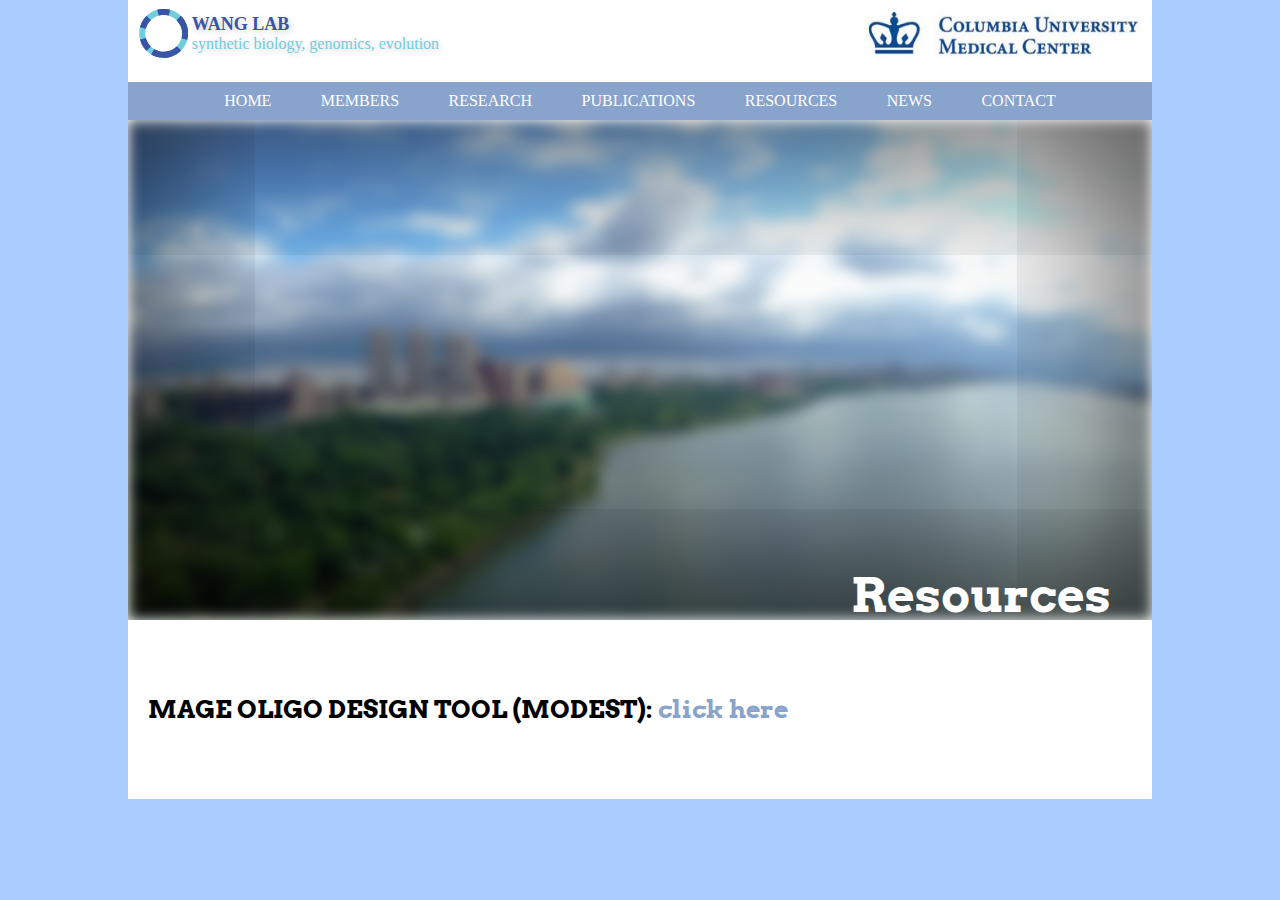
<file: resources.html>
<!DOCTYPE html>
<html>
<head>
	<title>Wang Lab at Columbia University Medical Center [Feels]</title>
	<meta name="description" content="Harris Wang Research Laboratory Homepage Columbia University Synthetic Biology System Biology Genome Engineering Human Microbiome Microbiomics">
	<meta name="viewport" content="width=device-width, initial-scale=1.0, maximum-scale=1.0" />

	<link href="index.css" rel="stylesheet" type="text/css">
	<link href='http://fonts.googleapis.com/css?family=Arvo:400,700' rel='stylesheet' type='text/css'>
</head>
<body>
	<div class="header">
		<img src="images/lablogo.png" id="lablogo">
		<div clas="header" id="lab">
			<span id="name">WANG LAB</span><br>
			<span id="description">synthetic biology, genomics, evolution</span>
		</div>
		<a href="http://www.cumc.columbia.edu/" target="_blank">
			<img src="images/columbialogo.jpg" id="columbialogo" width="277" height="52">
		</a>
	</div>
	<div class="tabs">
		<div class="indivtabs" id="home"><a href="index.html">HOME</a></div>
		<div class="indivtabs" id="members"><a href="members.html">MEMBERS</a></div>
		<div class="indivtabs" id="research"><a href="research.html">RESEARCH</a></div>
		<div class="indivtabs" id="publications"><a href="publications.html">PUBLICATIONS</a></div>
		<div class="indivtabs" id="resources"><a href="resources.html">RESOURCES</a></div>
		<div class="indivtabs" id="news"><a href="news.html">NEWS</a></div>
		<div class="indivtabs" id="contact"><a href="contact.html">CONTACT</a></div>
	</div>
	<div class="body">
		<div id="blurover"><div id="blurpicture"></div></div>
		<div id="pictext">
			<p>Resources</p>
		</div>
		<div id="bodydescription">
			<div id=''>
				<h4><b>MAGE OLIGO DESIGN TOOL (MODEST):</b> <a href='http://modest.biosustain.dtu.dk/' target="__blank">click here</a></h4>
			</div>
		</div>	
	</div>
</body>
</html>
</file>
<file: index.css>
body {
	width: 100%;
	margin: 0 auto;
}

html{
	background-color: #AACCFF;
}

.seperator {
	width: 75%;
	height: 1px;
	background-color: #AACCFF;
	margin-left: 1%;
	margin-top: 1.1%;
	margin-bottom: 1.1%;
}

.header {
	width: 80%;
	height: 6em;	
	margin: 0 auto;
	margin-top: -1.1%;
	background-color: white;
	text-shadow: 2px 2px 6px #CCC;	
}

#lablogo {
	margin-left: 1.1%;
	margin-top: 2.2%;
}

#lab {
	display: inline-block;
	position: absolute;
	margin-top: 2.2%;
	text-shadow: 2px 2px 6px #CCC;
}

#name {
	margin-left: 1%;
	font: 18px verdana;
	font-weight: bold;
	color: #3A53A4;
}

#description {
	margin-left: 1%;
	display: inline-block;
	color: #70CDDD;
	font: 16px verdana;
	width: 100%;
}

#columbialogo {
	float: right;
	margin-top: 2.05%;
	margin-right: 1%;
}

.tabs {
	display: block;
	width: 80%;
	margin: 0 auto;
	text-align: center;
	background-color: #88A3CC;
}

.indivtabs {
	background-color: #88A3CC;
	display: inline-block;
	font-size: 100%;
	font-family: 'Arvo' serif;
	padding: 1% 2.22%;
}

.indivtabs a {
	text-decoration: none;
	color: white;
	transition: color 0.2s;
	-webkit-transition: color 0.2s;
}

.indivtabs a:hover {
	color: #FFBD6A;
}

.body {
	width: 80%;
	margin: 0 auto;
	background-color: white;
	margin-bottom: 1.1%;
	padding-bottom: 1.67%;
}

#blurover {
	overflow: hidden;
	-webkit-filter: blur(0px);
  	-moz-filter: blur(0px);
  	-ms-filter: blur(0px);
  	filter: blur(0px);
}

#blurpicture {
	display: block;
	background-image: url('images/Hudson2.jpg');
	width: 100%;
	height: 500px;
	-webkit-filter: blur(7px);
  	-moz-filter: blur(7px);
  	-o-filter: blur(7px);
  	-ms-filter: blur(7px);
  	filter: blur(7px);
  	z-index: 1;
  	-webkit-box-shadow: inset 0 0 200px #000000;
       -moz-box-shadow: inset 0 0 200px #000000;
            box-shadow: inset 0 0 200px #000000;
}

#pictext {
	position: relative;
	font-size: 3em;
	color: white;
	/*text-shadow: 2px 2px 6px #CCC;*/
	z-index: 9999;
	margin-top: -10%;
	float: right;
	margin-right: 4%;
	font-family: 'Arvo', serif;	
	font-weight: 700;
}

#bodydescription {
	margin-top: 20px;
	padding: 20px;
	font-family: verdana;
	font-size: 25px;
	font-family: 'Arvo', serif;
}

#sponsors {
	display: inline-block;
}


#one {
	position: relative;
	text-decoration: none;
	bottom: 60px;
	left: 38px;

}

#two {
	position: relative;
	text-decoration: none;
	left: 455px;
	bottom: 33px;
}

#three {
	position: relative;
	text-decoration: none;
	left: 25px;
}

.onlymob {display: none;}

#hire {
	width: 252px;
	height: 90px;
	display: block;
	background: url('images/nowhiring.png');
	background-size: 100%;
	background-repeat: no-repeat;
	margin-top: 40px;
	margin: 0 auto;
}

#hire:hover {
	background: url('images/nowhiring2.png');
	background-size: 100%;
	background-repeat: no-repeat;
}

/*Members specific*/


.member {
	display: inline-flex;
}

#harris {
	margin-top: 20px;
}

.member img {
	height: 360px;
	width: 280px;
}

.membertext {
	margin-left: 20px;
	
	width: 800px;
}

.membertext h3 {
	margin-top: 5px;
	margin-bottom: 5px
}

.membertext h5 {
	margin-top: 10px;
}

.membertext h6 {
	margin-top: 20px;
}

.membertext a {
	text-decoration: none;
	color: #88A3CC;
}

.membertext p {
	font-size: 23px;
}

#alumni h3 {
	margin-left: 70px;
	margin-right: 55px;
}

/*Publications specific*/
#denote {
	text-align: center;
	font-size: 20px;
	margin-bottom: 40px;
}

ol {
	margin-left: 20px;
}

/*Contact specific*/
.maparea {
	display: inline-flex;
}

.nexttomap {
	width: 400px;
}

#map {
	margin-top: 30px;
	margin-left: 20px;
	height: 400px;
	width: 800px;
}

#bodydescription a {
	text-decoration: none;
	color: #88A3CC;
}

.red {
	color: red;
}

.underline {
	text-decoration: underline;
}

@media (max-width: 1000px) {
	.header {display: none;}
	.tabs { width: 95%;}
	.body { width: 95%;}
	img { display: none;}
	#sponsors {margin-top: 5%;}
	#sponsors a {bottom: 0; left: 0}
	.seperator { display: none;}
	.nomob { display: none;}
	.membertext { width: 50%;}
	#blurover { display: none; }
	#pictext {color: black; 
		float: center; 
		text-align: center; 
		margin: 0 auto;
		padding-top: 5px;}
	.onlymob {display: inline;}
	#map {display: none;}
}
</file>
